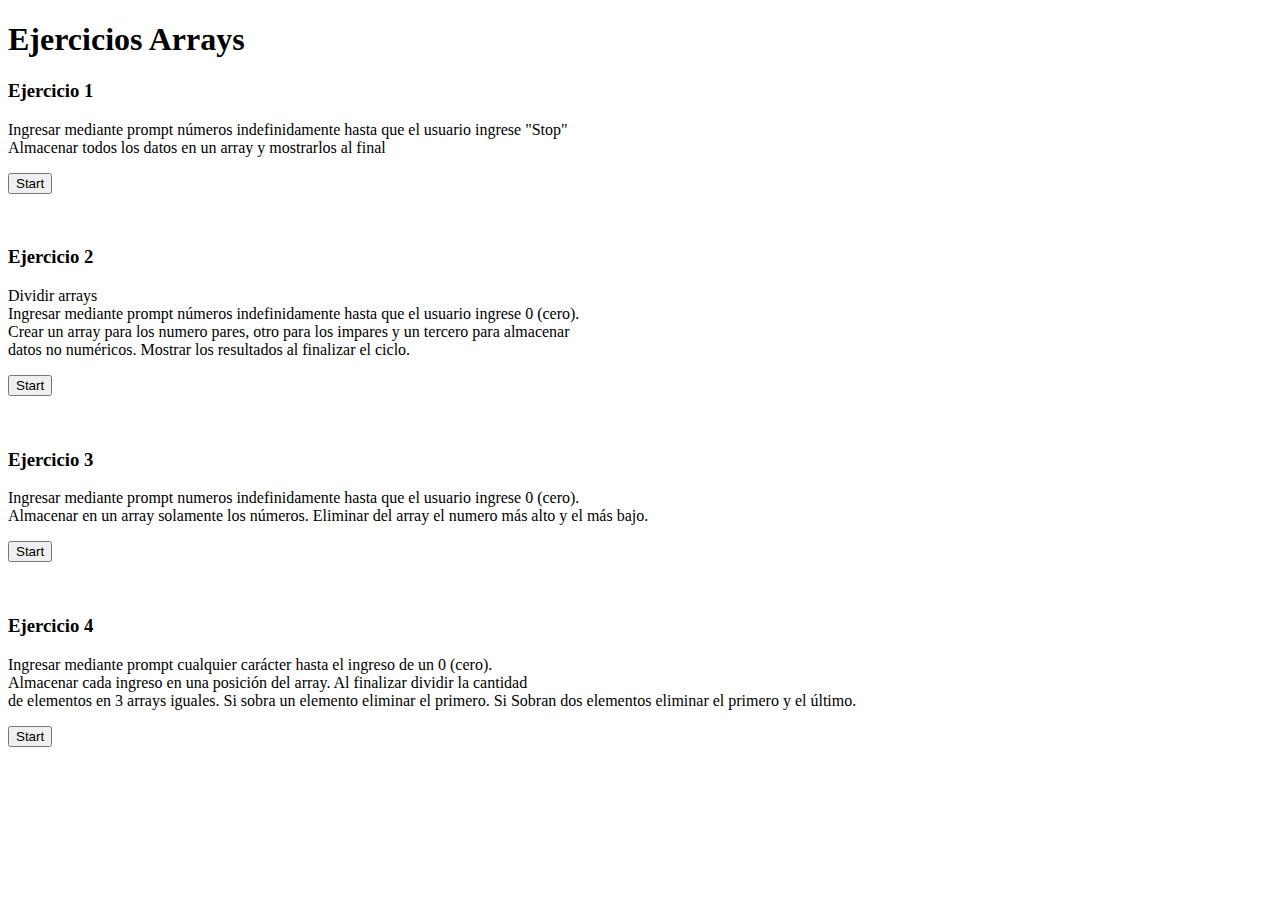
<file: Clase_Arrays/index.html>
<!DOCTYPE html>
<html lang="en">
<head>
    <meta charset="UTF-8">
    <meta name="viewport" content="width=device-width, initial-scale=1.0">
    <title>JS Arrays</title>
</head>
<body>
    <h1>Ejercicios Arrays</h1>
    <h3>Ejercicio 1</h3>
    <p>Ingresar mediante prompt números indefinidamente hasta que el usuario ingrese "Stop" <br>
        Almacenar todos los datos en un array y mostrarlos al final</p>
    <button id="start-1">Start</button>
    <p class="numbers"></p>
    <br>
    <h3>Ejercicio 2</h3>
    <p>Dividir arrays <br>
        Ingresar mediante prompt números indefinidamente hasta que el usuario ingrese 0 (cero). <br>
        Crear un array para los numero pares, otro para los impares y un tercero para almacenar <br>
        datos no numéricos.
        Mostrar los resultados al finalizar el ciclo.</p>
    <button id="start-2">Start</button>
    <p class="numbers-2"></p>
    <br>
    <h3>Ejercicio 3</h3>
    <p>Ingresar mediante prompt numeros indefinidamente hasta que el usuario ingrese 0 (cero). <br>
        Almacenar en un array solamente los números.
        Eliminar del array el numero más alto y el más bajo.</p>
    <button id="start-3">Start</button>
    <p class="number-3"></p>
    <br>
    <h3>Ejercicio 4</h3>
    <p>Ingresar mediante prompt cualquier carácter hasta el ingreso de un 0 (cero). <br>
        Almacenar cada ingreso en una posición del array. Al finalizar dividir la cantidad <br>
        de elementos en 3 arrays iguales.
        Si sobra un elemento eliminar el primero. Si Sobran dos elementos eliminar el primero y el último.</p>
    <button id="start-4">Start</button>
    <p class="number-4"></p>


    <script src="/Clase_Arrays/Javascript/main.js"></script>
</body>
</html>
</file>
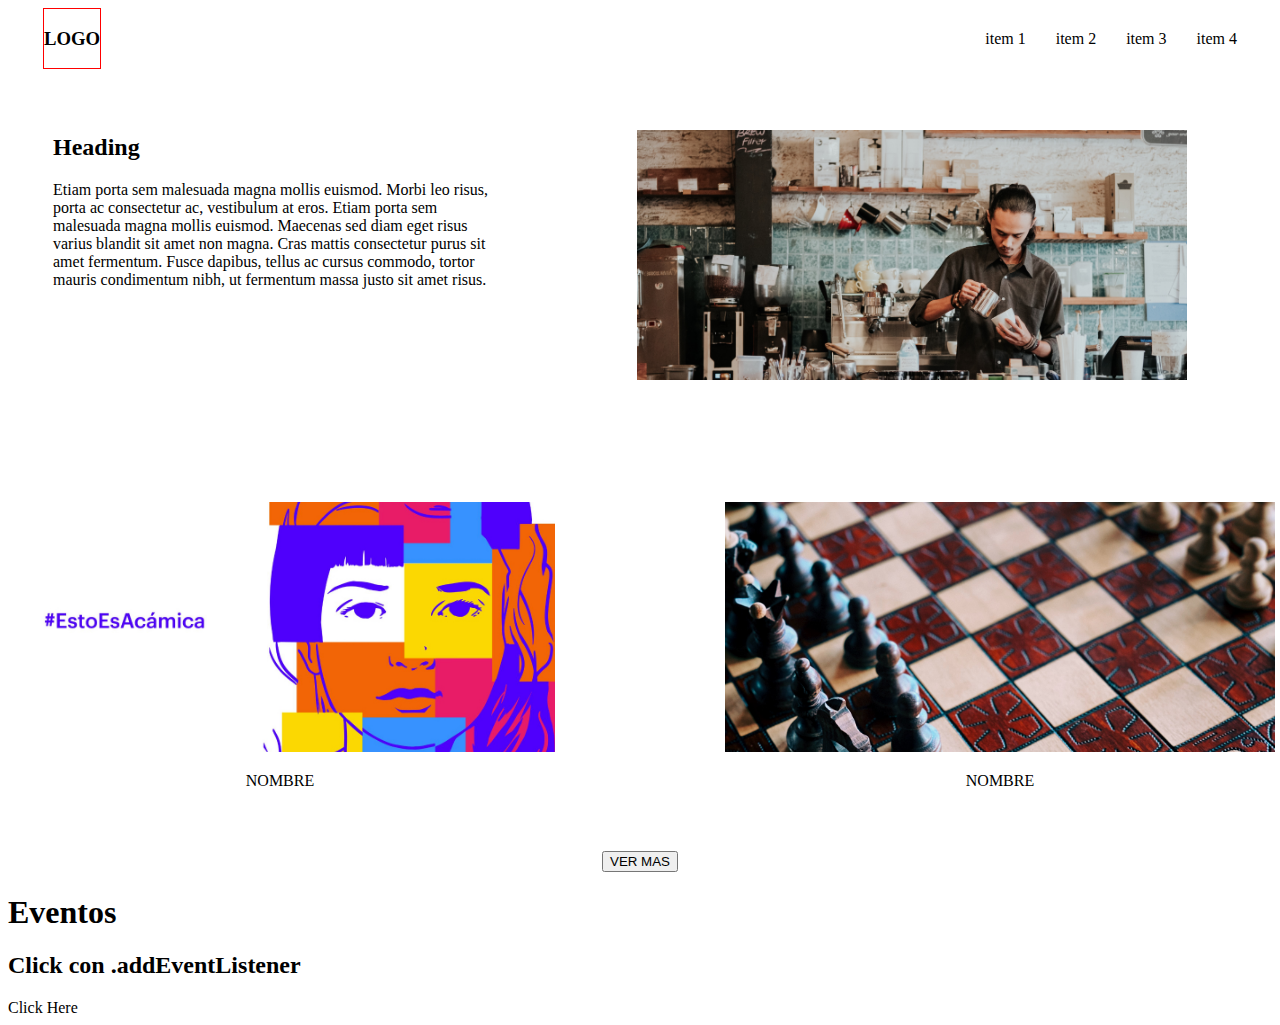
<file: Clase_DOM/index.html>
<!DOCTYPE html>
<html lang="en">
<head>
    <meta charset="UTF-8">
    <meta name="viewport" content="width=device-width, initial-scale=1.0">
    <title>Encuentro 25</title>
    <link rel="stylesheet" href="/Clase_DOM/css/style.css">
</head>
<body>
  <header>
    <div class="logo border">
      <h3>LOGO</h3>
    </div>
    <div class="nav">
      <ul>
        <li>item 1</li>
        <li>item 2</li>
        <li>item 3</li>
        <li>item 4</li>
      </ul>
    </div>
  </header>
  <main class="main__container">
    <section class="section__1">
      <div class="heading">
        <h2>Heading</h2>
        <p>Etiam porta sem malesuada magna mollis euismod. Morbi leo risus, porta ac consectetur ac, vestibulum at eros. Etiam porta sem malesuada magna mollis euismod. Maecenas sed diam eget risus varius blandit sit amet non magna. Cras mattis consectetur purus sit amet fermentum. Fusce dapibus, tellus ac cursus commodo, tortor mauris condimentum nibh, ut fermentum massa justo sit amet risus.</p>
      </div>
      <figure>
        <img src="/Clase_DOM/assets/ali-yahya-7_AZi5Fe-rU-unsplash.jpg" alt="">
      </figure>
    </section>
    <section class="section__2">
      <div class="section__2_images">
        <figure>
          <img src="/Clase_DOM/assets/IMG_6484.jpg" alt="">
          <figcaption>NOMBRE</figcaption>
        </figure>
        <figure>
          <img src="/Clase_DOM/assets/jon-tyson-SlntP-SLi0Q-unsplash.jpg" alt="">
          <figcaption>NOMBRE</figcaption>
        </figure>
      </div>
      <div>
        <button>VER MAS</button>
      </div>
      
    </section>
    <section>
      <h1>Eventos</h1>
      <h2>Click con .addEventListener</h2>
      <div class="square" id="click_box">Click Here</div>
    </section>
  </main>
  <footer></footer>
    <script src="/Clase_DOM/javascript/main.js"></script>
</body>
</html>
</file>
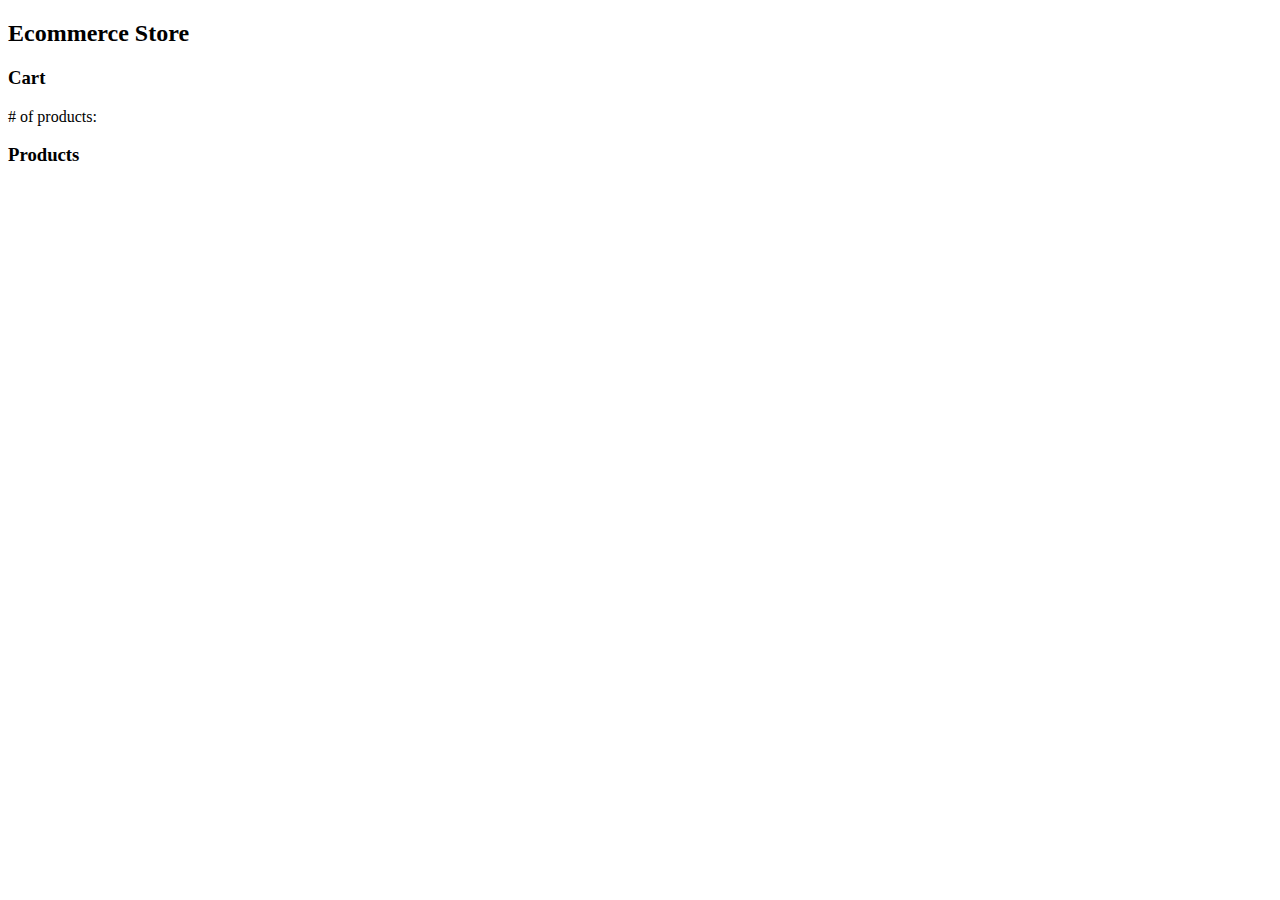
<file: Ecommerce/index.html>
<!DOCTYPE html>
<html lang="en">
<head>
    <meta charset="UTF-8">
    <meta name="viewport" content="width=device-width, initial-scale=1.0">
    <title>Ecommerce Store</title>
</head>
<body>
    <header>
        <h2>Ecommerce Store</h2>
    </header>
    <main id="sections">
        <section>
            <div>
                <h3>Cart</h3>
                <p># of products: <span id="num_products"></span></p>
            </div>
        </section>
        <section>
            <div id="products-section">
                <h3>Products</h3>
            </div>
        </section>
    </main>
    <footer>
        
    </footer>
    <script src="/Ecommerce/javascript/main.js"></script>
</body>
</html>
</file>
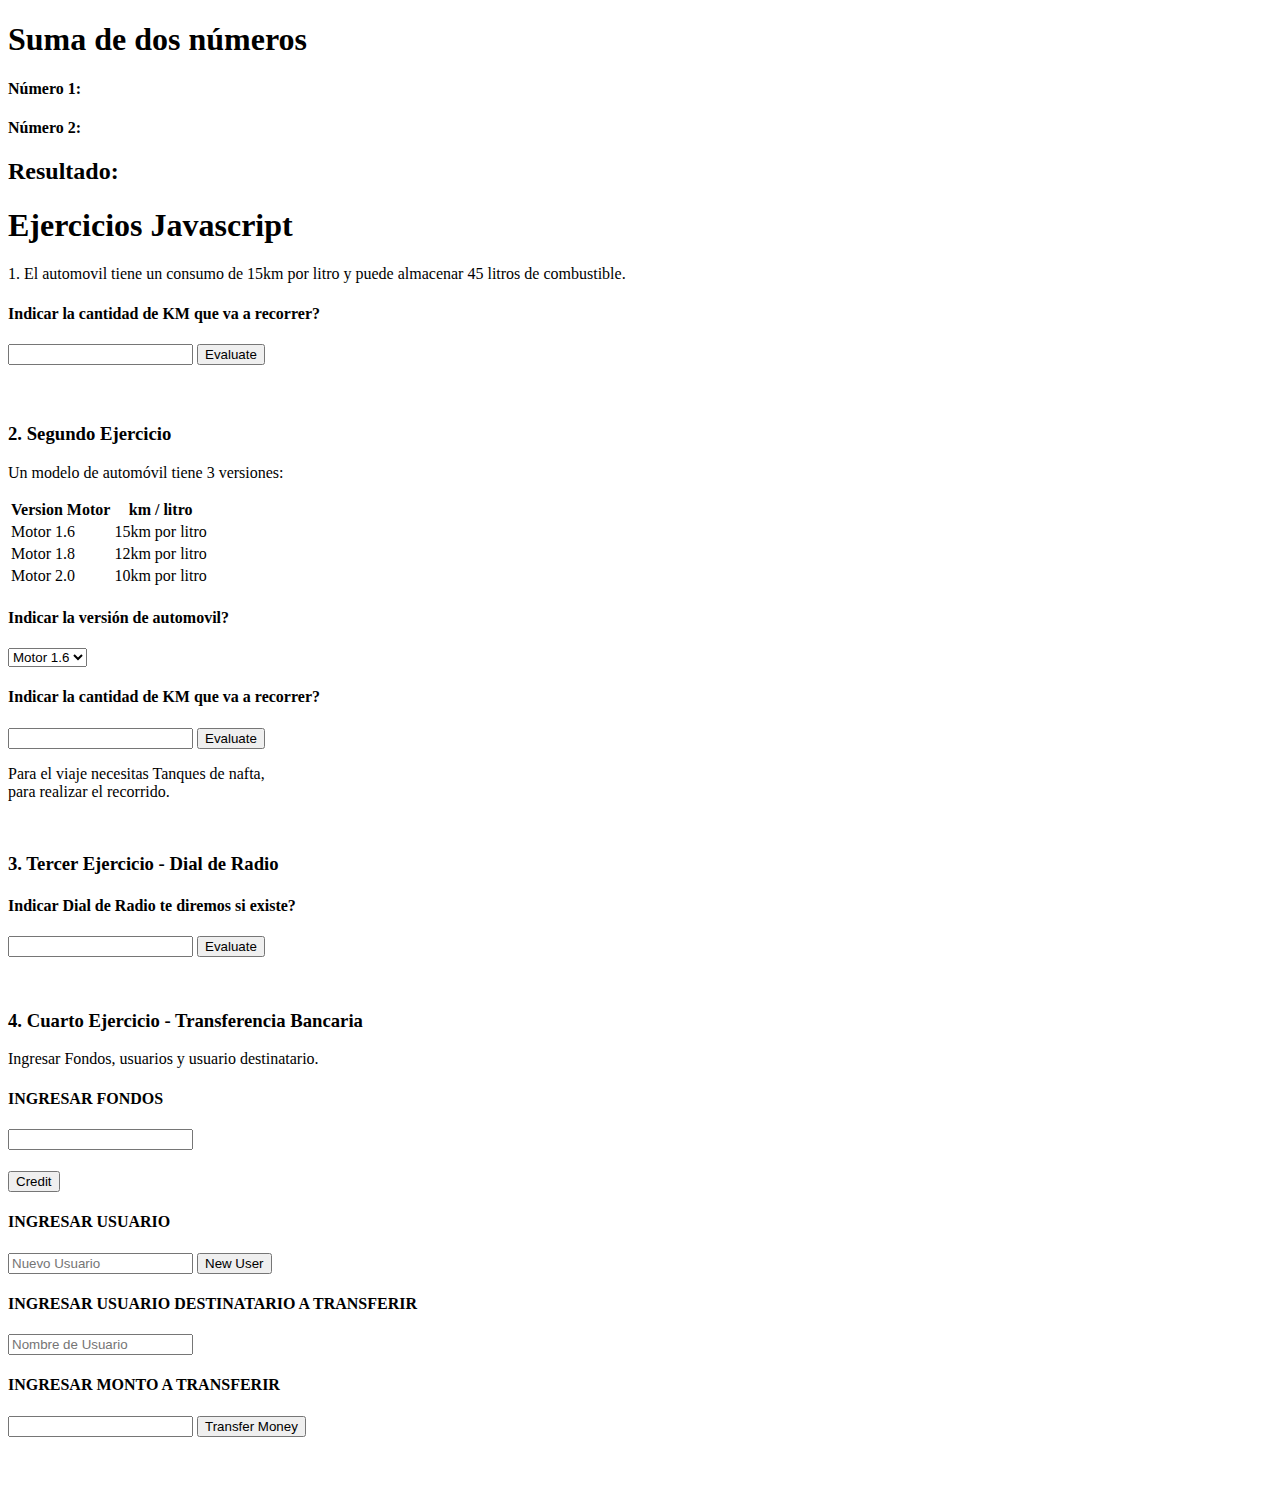
<file: Clase_Variables_Loops/index_2.html>
<!DOCTYPE html>
<html lang="en">
<head>
    <meta charset="UTF-8">
    <meta name="viewport" content="width=device-width, initial-scale=1.0">
    <title>Clase - 1</title>
</head>
<body>
    <h1>Suma de dos números</h1>
    <h4 id="num-1">Número 1: <span></span></h4>
    <h4 id="num-2">Número 2: <span></span></h4>
    <h2 id="res">Resultado: <span></span></h2>
    <section>
        <h1>Ejercicios Javascript</h1>
        <p>1. El automovil tiene un consumo de 15km por litro y puede almacenar 45 litros de combustible.</p>
        <h4>Indicar la cantidad de KM que va a recorrer?</h4>
        <input id="dist" type="number">
        <button id="evaluate">Evaluate</button>
        <h4 id="trip"></h4>
        <br>
    </section>
    <section>
        <h3>2. Segundo Ejercicio</h3>
        <p>Un modelo de automóvil tiene 3 versiones:</p>
        <table>
            <tr>
                <th>Version Motor</th>
                <th>km / litro</th>
              </tr>
              <tr>
                <td>Motor 1.6</td>
                <td>15km por litro</td>
              </tr>
              <tr>
                <td>Motor 1.8</td>
                <td>12km por litro</td>
              </tr>
              <tr>
                <td>Motor 2.0</td>
                <td>10km por litro</td>
              </tr>
        </table>
        <h4>Indicar la versión de automovil?</h4>
        <select id="motor">
            <option value="15">Motor 1.6</option>
            <option value="12">Motor 1.8</option>
            <option value="10">Motor 2.0</option>
        </select>
        <br>
        <h4>Indicar la cantidad de KM que va a recorrer?</h4>
        <input id="dist2" type="number">
        <button id="evaluate2">Evaluate</button>
        <p>Para el viaje necesitas <mark><span id="res2"></span> </mark> Tanques de nafta, <br>
        para realizar el recorrido.</p>
        <br>
    </section>
    <section>
        <h3>3. Tercer Ejercicio - Dial de Radio</h3>
        <h4>Indicar Dial de Radio te diremos si existe?</h4>
        <input id="dial" type="number">
        <button id="evaluate3">Evaluate</button>
        <p><mark><span id="res3"></span></mark> </p>
        <br>
    </section>
    <section id="section-4">
      <h3>4. Cuarto Ejercicio - Transferencia Bancaria</h3>
      <p>Ingresar Fondos, usuarios y usuario destinatario.</p>
      
      <h4>INGRESAR FONDOS</h4>
      <input id="num-4" type="number">
      <h4 id="total-credit"></h4>
      <button id="credit">Credit</button>
      
      <h4>INGRESAR USUARIO</h4>
      <input id="get-user" type="text" placeholder="Nuevo Usuario">
      <button id="new-user">New User</button>
      <ul>
        
      </ul>
      
      <h4>INGRESAR USUARIO DESTINATARIO A TRANSFERIR</h4>
      <input id="user-4" type="text" placeholder="Nombre de Usuario">
      
      <h4>INGRESAR MONTO A TRANSFERIR</h4>
      <input id="transfer" type="number">
      <button id="new-transfer">Transfer Money</button>
      <mark ><h4 id="alert"></h4></mark>
      <br>
      <br>
    </section>
    <script defer src="/Clase_Variables_Loops/Javascript/main.js"></script>
</body>
</html>
</file>
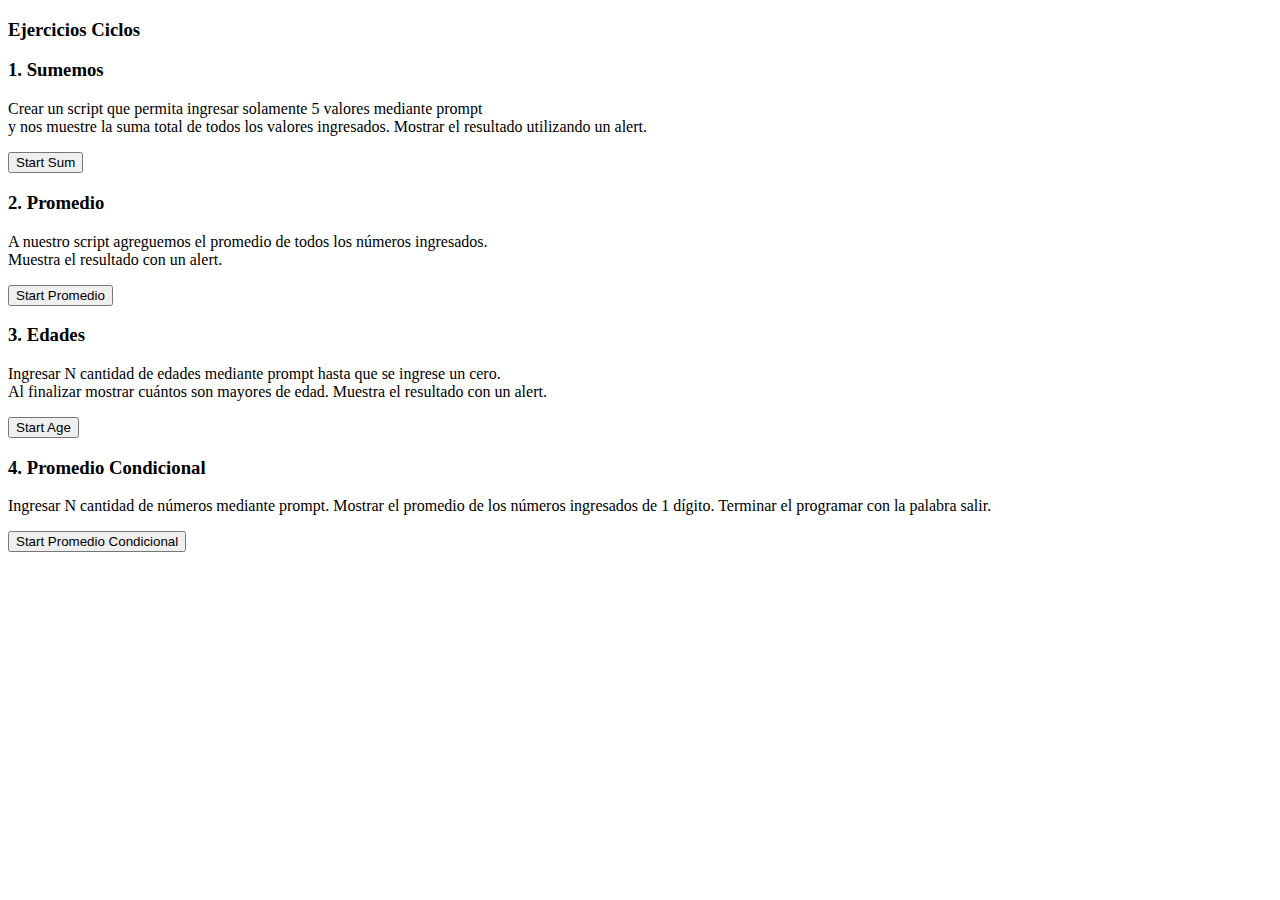
<file: Clase_Variables_Loops/html/clase_2.html>
<!DOCTYPE html>
<html lang="en">
<head>
    <meta charset="UTF-8">
    <meta name="viewport" content="width=device-width, initial-scale=1.0">
    <title>Ciclos Pseudocodigo</title>
</head>
<body>
    <h3>Ejercicios Ciclos</h3>
    <h3> 1. Sumemos </h3>
    <p>Crear un script que permita ingresar solamente 5 valores mediante prompt <br>
    y nos muestre la suma total de todos los valores ingresados. Mostrar el resultado utilizando un alert.</p>
    <button id="sum">Start Sum</button>
    <br>
    <h3>2. Promedio</h3>
    <p>A nuestro script agreguemos el promedio de todos los números ingresados. <br>
    Muestra el resultado con un alert.</p>
    <button id="prom">Start Promedio</button>
    <br>
    <h3>3. Edades</h3>
    <p>Ingresar N cantidad de edades mediante prompt hasta que se ingrese un cero. <br>
        Al finalizar mostrar cuántos son mayores de edad. Muestra el resultado con un alert.</p>
    <button id="age">Start Age</button>
    <br>
    <h3>4. Promedio Condicional</h3>
    <p>Ingresar N cantidad de números mediante prompt. Mostrar el promedio de los números
        ingresados de 1 dígito. Terminar el programar con la palabra salir.
    </p>
    <button id="prom_cond">Start Promedio Condicional</button>


    <script src="/Clase_Variables_Loops/Javascript/script.js"></script>
</body>
</html>
</file>
<file: Clase_DOM/css/style.css>
header {
  display: -webkit-box;
  display: -ms-flexbox;
  display: flex;
  -webkit-box-pack: justify;
      -ms-flex-pack: justify;
          justify-content: space-between;
  -webkit-box-align: center;
      -ms-flex-align: center;
          align-items: center; }

.logo {
  margin: 0 35px; }

.nav li {
  list-style-type: none;
  margin: 0 15px; }
.nav ul {
  display: -webkit-box;
  display: -ms-flexbox;
  display: flex;
  margin-right: 20px; }

.section__1 {
  display: -webkit-box;
  display: -ms-flexbox;
  display: flex;
  -webkit-box-pack: center;
      -ms-flex-pack: center;
          justify-content: center; }

.heading {
  padding: 45px; }

figure {
  padding: 45px;
  display: -webkit-box;
  display: -ms-flexbox;
  display: flex;
  -webkit-box-orient: vertical;
  -webkit-box-direction: normal;
      -ms-flex-direction: column;
          flex-direction: column;
  -webkit-box-pack: center;
      -ms-flex-pack: center;
          justify-content: center;
  -webkit-box-align: center;
      -ms-flex-align: center;
          align-items: center; }
  figure img {
    width: 550px;
    height: 250px;
    -o-object-fit: cover;
       object-fit: cover; }
  figure figcaption {
    margin-top: 20px; }

.section__2 {
  display: -webkit-box;
  display: -ms-flexbox;
  display: flex;
  -webkit-box-orient: vertical;
  -webkit-box-direction: normal;
      -ms-flex-direction: column;
          flex-direction: column;
  -webkit-box-align: center;
      -ms-flex-align: center;
          align-items: center; }

.section__2_images {
  display: -webkit-box;
  display: -ms-flexbox;
  display: flex; }

.border {
  border: 1px solid red; }
</file>
